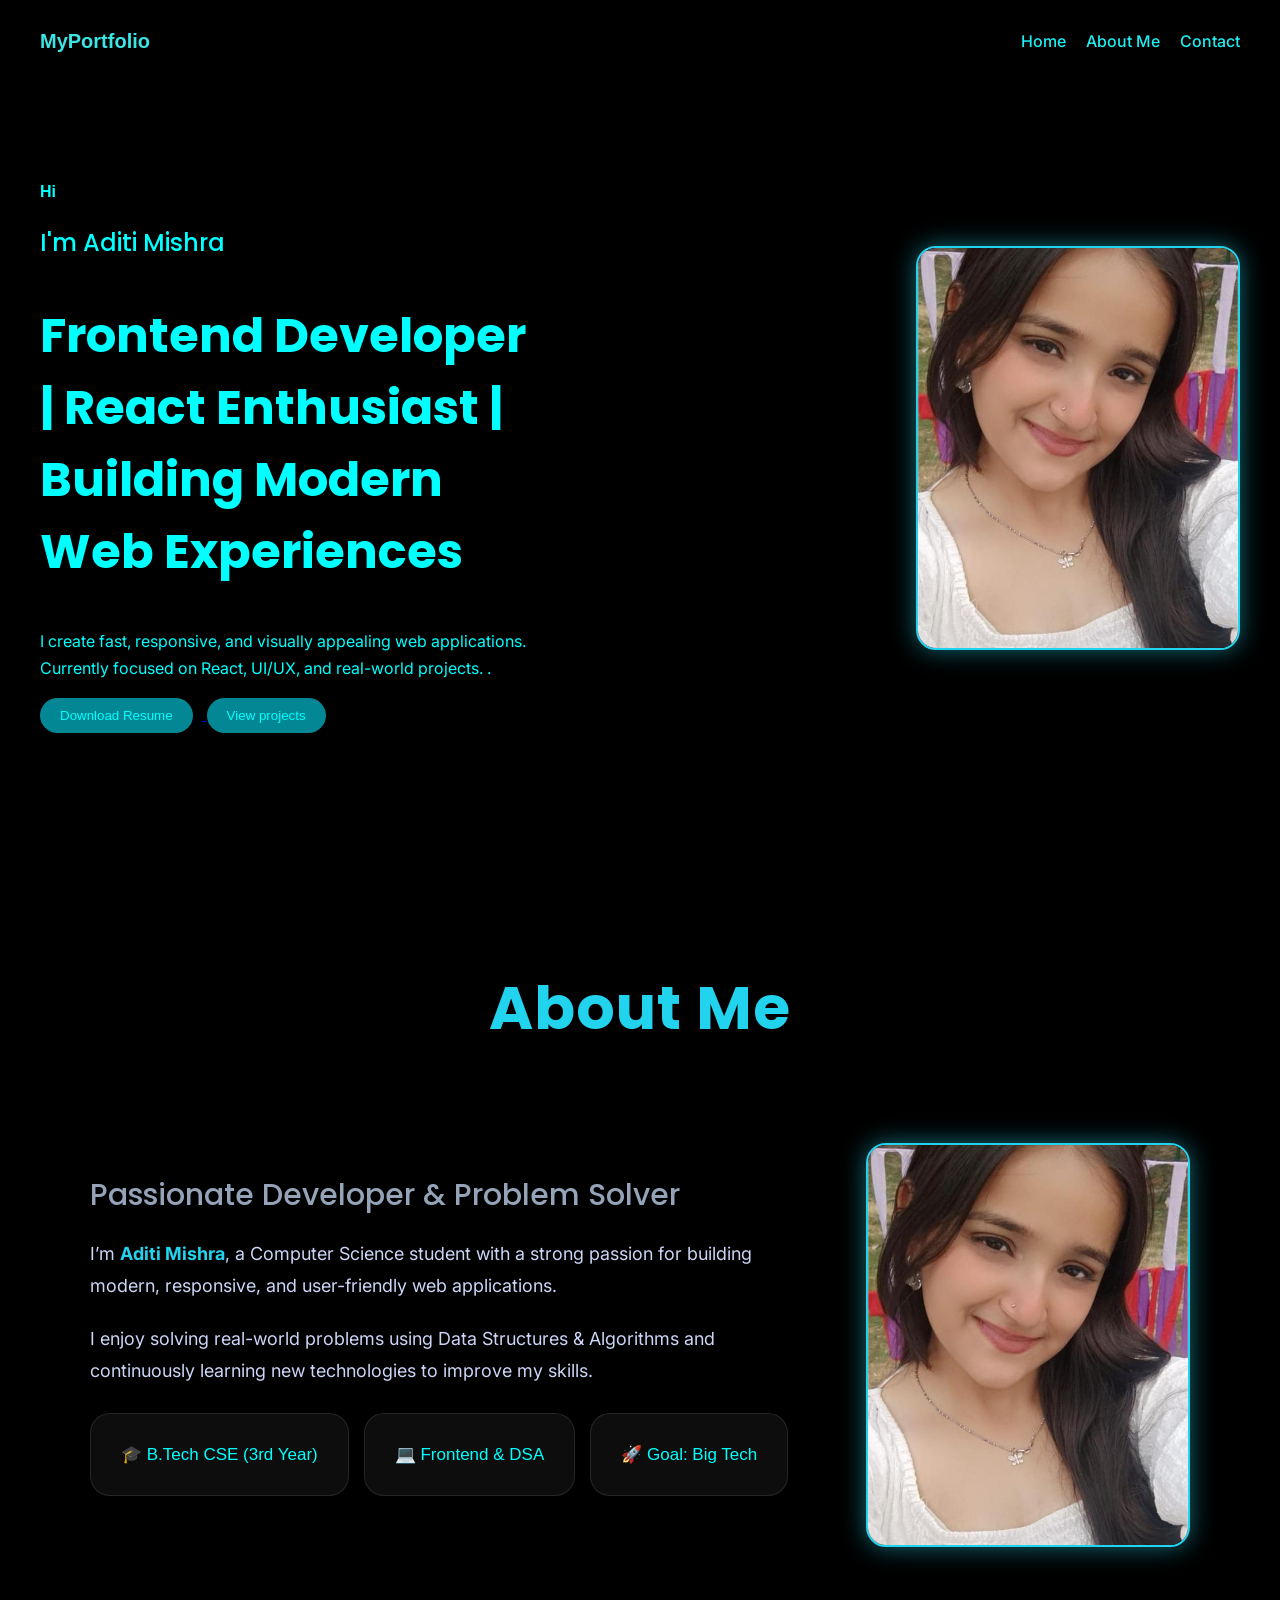
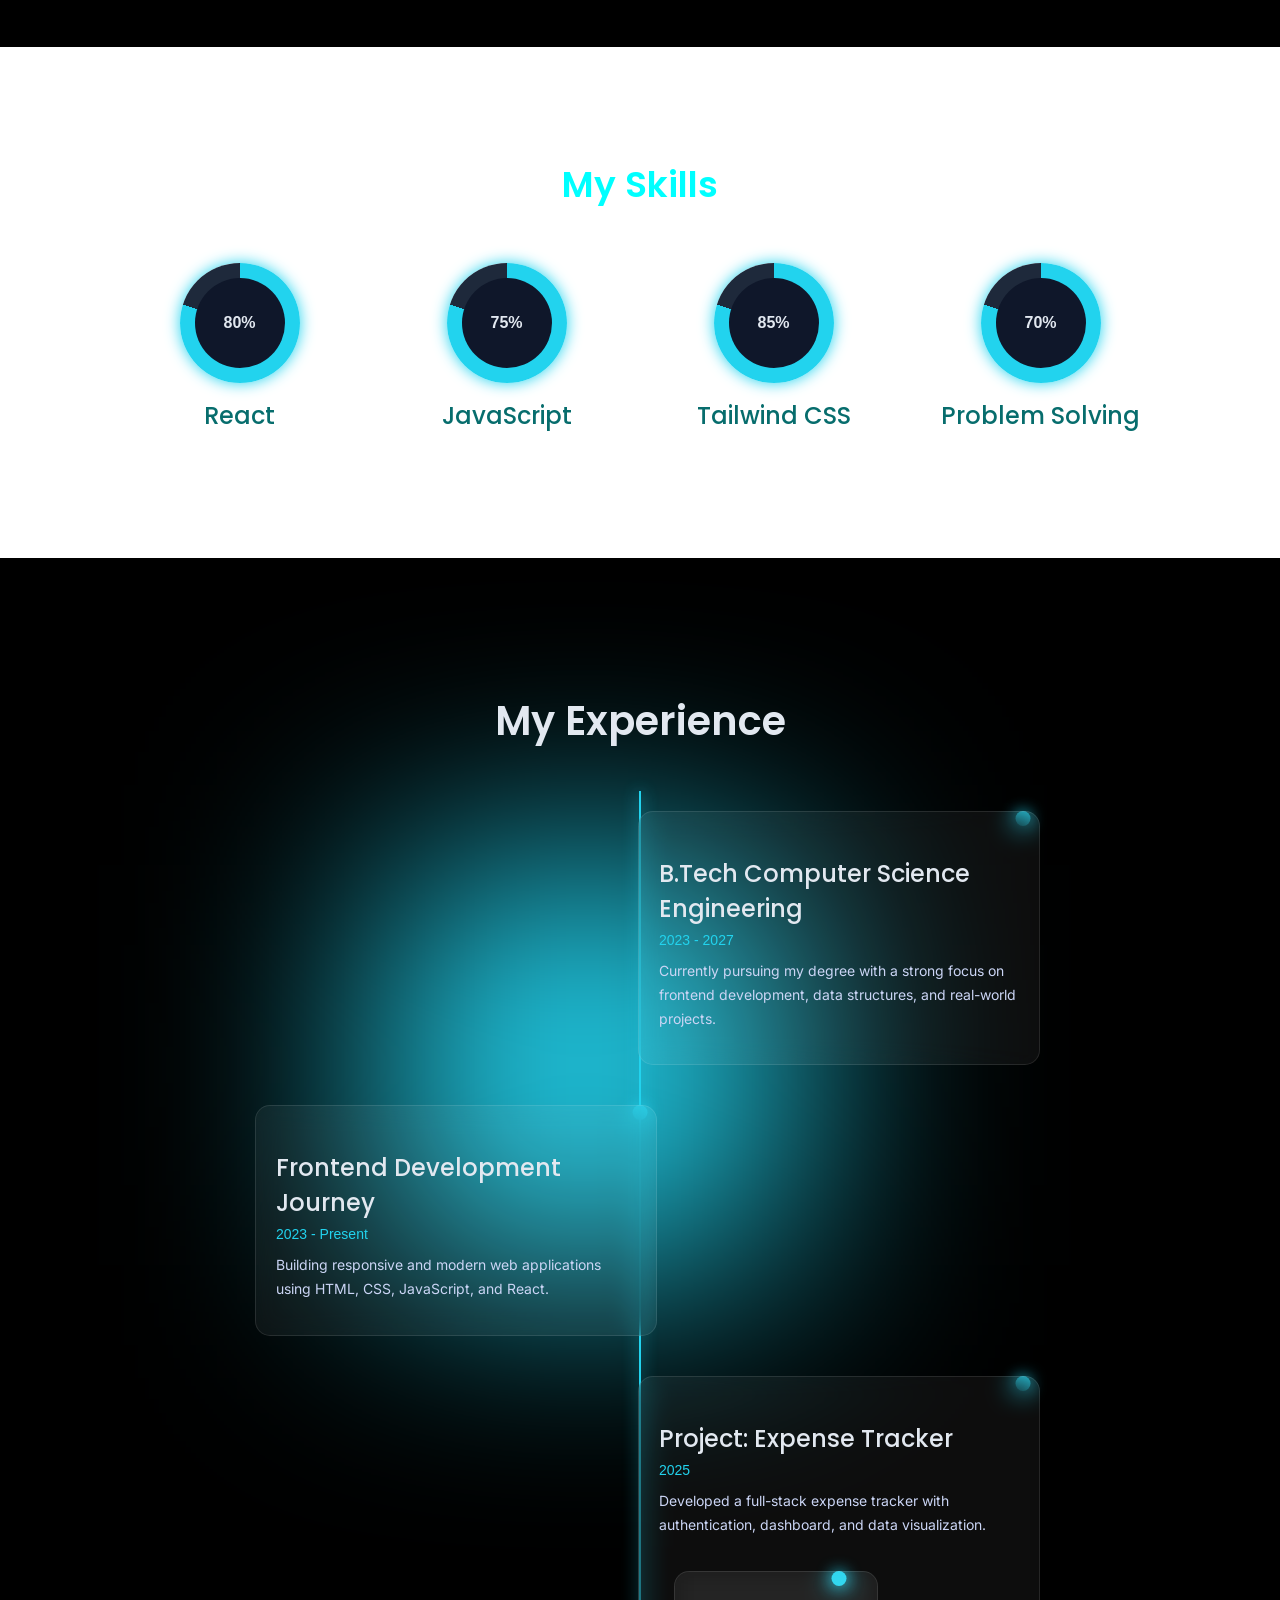
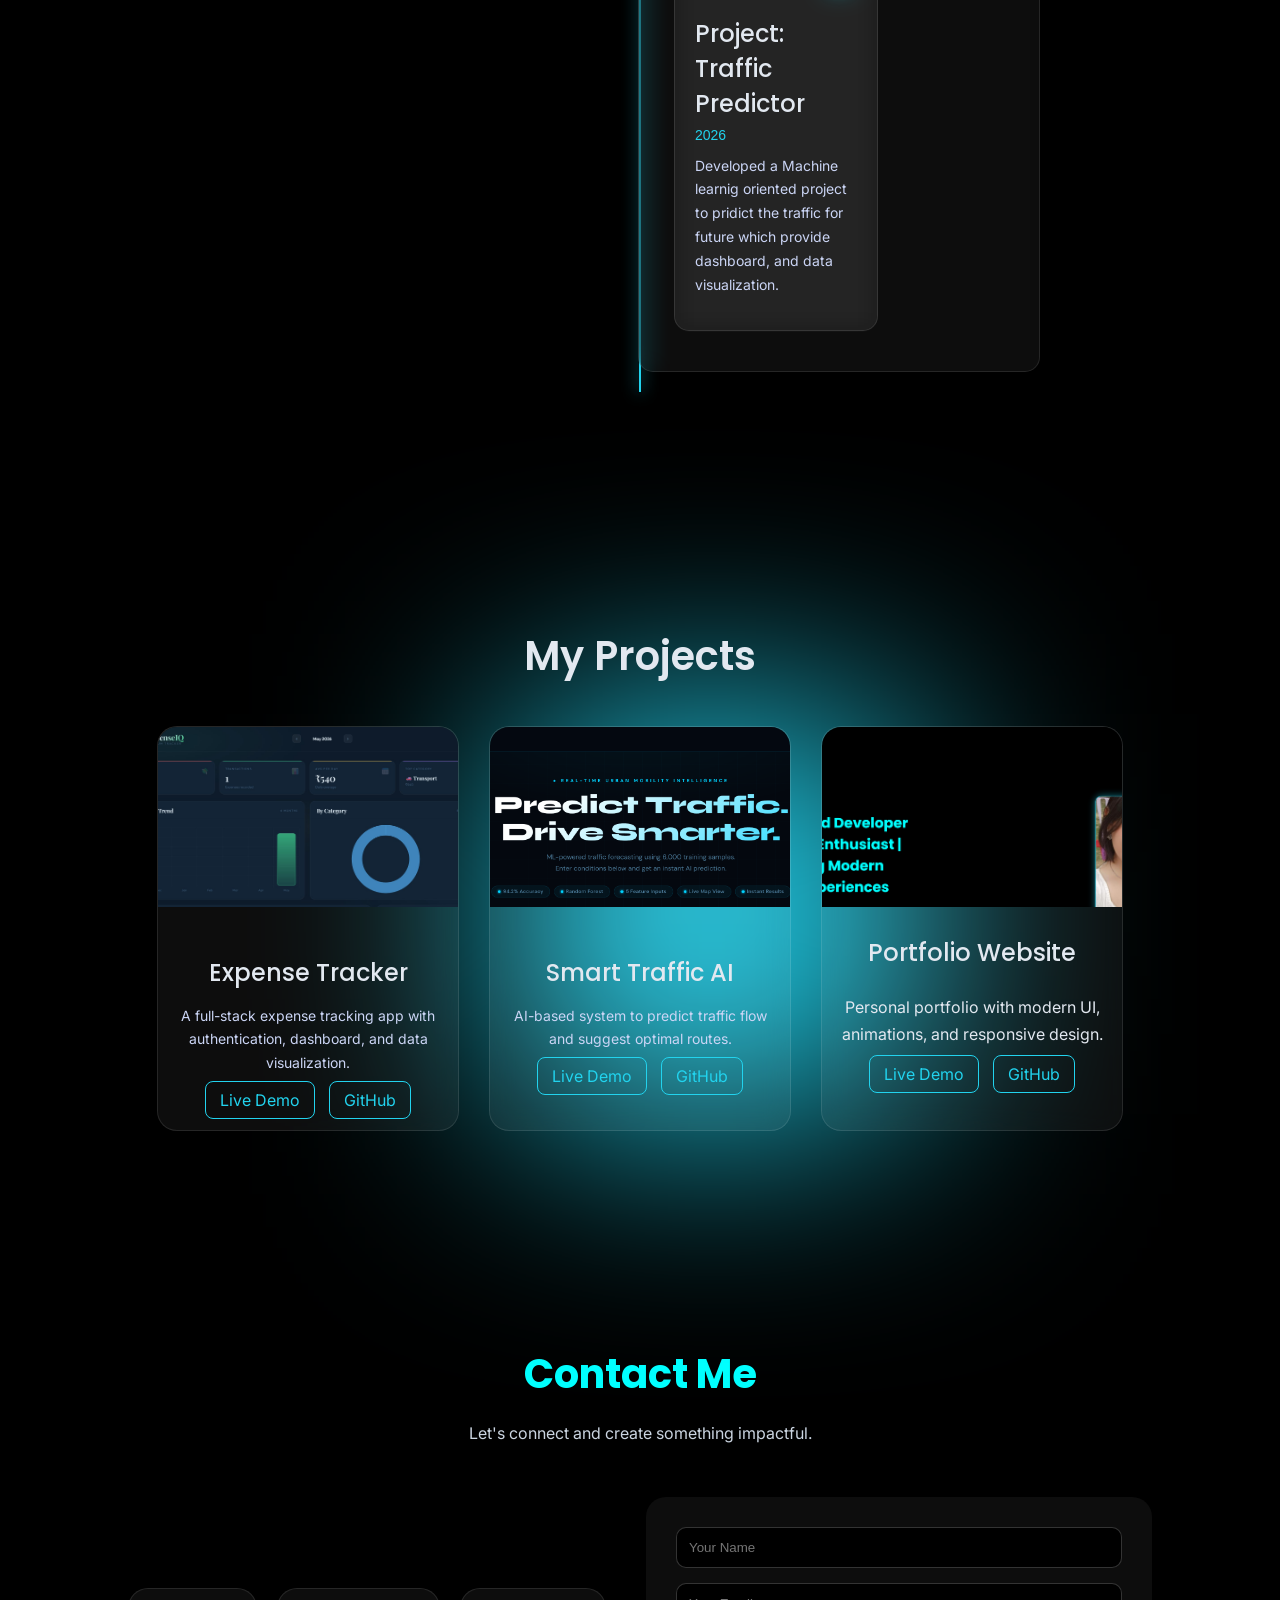
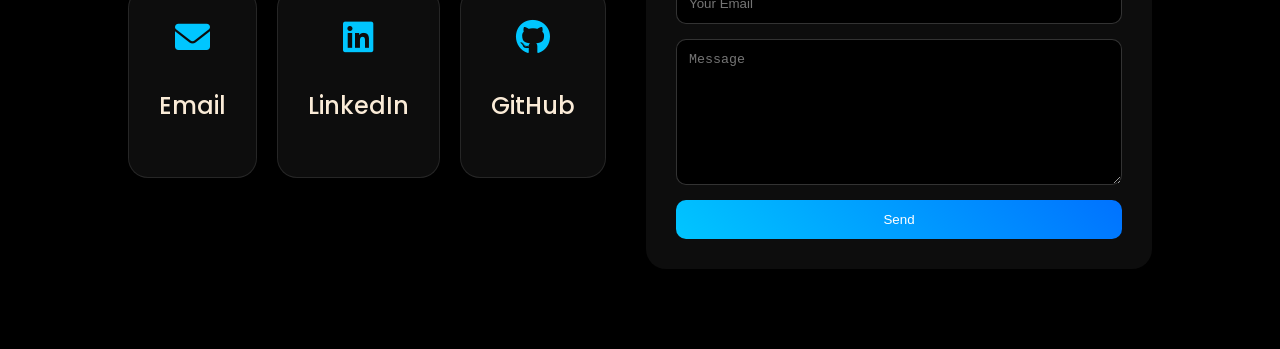
<file: index.html>
<!DOCTYPE html>
<html lang="en">
<head>
  <meta charset="UTF-8">
  <title>My Portfolio</title>

 <link rel="stylesheet" href="style.css">
 <link rel="stylesheet" href="https://cdnjs.cloudflare.com/ajax/libs/font-awesome/6.0.0/css/all.min.css">
 <link href="https://fonts.googleapis.com/css2?family=Poppins:wght@400;600;700&family=Inter:wght@300;400;500&display=swap" rel="stylesheet">
 
</head>

<body>

  <!-- NAVBAR -->
  <nav class="navbar">
    <div class="logo">MyPortfolio</div>
    <ul class="nav-links">
      <li><a href="#home">Home</a></li>
      <li><a href="about.html">About Me</a></li>
      <li><a href="#contact">Contact </a></li>
    </ul>
  </nav>

  <!-- HERO -->
  <section id="home" class="hero">
    <div class="hero-text">
      <h4>Hi</h4>
      <h3> I'm  Aditi Mishra</h3>
      <h1> Frontend Developer | React Enthusiast | Building Modern Web Experiences</h1> 
      <p>I create fast, responsive, and visually appealing web applications.
Currently focused on React, UI/UX, and real-world projects. .</p>
<a href="image/ADITI MISHRA cv (10).pdf" download>
  <button class="btn">Download Resume</button>
</a>  
      <button class="btn">View projects</button>
    </div>

    <div class ="imagebg">
    <img src="image/Aditi Mishra.jpeg">
  </section>

  <!-- ABOUT -->
  <!-- ABOUT -->
<section id="about">

  <!-- TOP HEADING -->
  <h2 class="about-title">About Me</h2>

  <div class="about-container">

    <!-- LEFT CONTENT -->
    <div class="about-content">
      <h3>Passionate Developer & Problem Solver</h3>

      <p>
        I’m <span>Aditi Mishra</span>, a Computer Science student with a strong passion for building modern, responsive, and user-friendly web applications.
      </p>

      <p>
        I enjoy solving real-world problems using Data Structures & Algorithms and continuously learning new technologies to improve my skills.
      </p>

      <div class="about-cards">
        <div class="card">🎓 B.Tech CSE (3rd Year)</div>
        <div class="card">💻 Frontend & DSA</div>
        <div class="card">🚀 Goal: Big Tech</div>
      </div>
    </div>

    <!-- RIGHT IMAGE -->
    <div class="about-image">
      <img src="image/Aditi Mishra.jpeg" alt="Aditi">
    </div>

  </div>

</section>

<!--skills-->
<section id="skills">
  <h2>My Skills</h2>

  <div class="skills-container">

    <div class="skill-card">
      <div class="circle">
        <span>80%</span>
      </div>
      <h3>React</h3>
    </div>

    <div class="skill-card">
      <div class="circle">
        <span>75%</span>
      </div>
      <h3>JavaScript</h3>
    </div>

    <div class="skill-card">
      <div class="circle">
        <span>85%</span>
      </div>
      <h3>Tailwind CSS</h3>
    </div>

    <div class="skill-card">
      <div class="circle">
        <span>70%</span>
      </div>
      <h3>Problem Solving</h3>
    </div>

  </div>
</section>
<!--Experince-->
<section id="experience">
  <h2 class="section-title">My Experience</h2>

  <div class="timeline">

    <!-- ITEM 1 -->
    <div class="timeline-item">
      <div class="timeline-dot"></div>
      <div class="timeline-content">
        <h3>B.Tech Computer Science Engineering</h3>
        <span>2023 - 2027</span>
        <p>
          Currently pursuing my degree with a strong focus on frontend development,
          data structures, and real-world projects.
        </p>
      </div>
    </div>

    <!-- ITEM 2 -->
    <div class="timeline-item">
      <div class="timeline-dot"></div>
      <div class="timeline-content">
        <h3>Frontend Development Journey</h3>
        <span>2023 - Present</span>
        <p>
          Building responsive and modern web applications using HTML, CSS,
          JavaScript, and React.
        </p>
      </div>
    </div>

    <!-- ITEM 3 -->
    <div class="timeline-item">
      <div class="timeline-dot"></div>
      <div class="timeline-content">
        <h3>Project: Expense Tracker</h3>
        <span>2025</span>
        <p>
          Developed a full-stack expense tracker with authentication,
          dashboard, and data visualization.
        </p>
        <div class="timeline-item">
      <div class="timeline-dot"></div>
      <div class="timeline-content">
        <h3>Project: Traffic Predictor</h3>
        <span>2026</span>
        <p>
          Developed a Machine learnig oriented project to pridict the traffic for future which provide
          dashboard, and data visualization.
        </p>
      </div>
      </div>
    </div>

  </div>
</section>
<section id="projects">
  <h2 class="section-title">My Projects</h2>

  <div class="projects-container">

    <!-- PROJECT 1 -->
    <div class="project-card">
      <img src="image/project1image.jpg" alt="Expense Tracker">

      <div class="project-content">
        <h3>Expense Tracker</h3>
        <p>
          A full-stack expense tracking app with authentication,
          dashboard, and data visualization.
        </p>

        <div class="project-buttons">
          <a href="https://aditimishra98211-rgb.github.io/expense-tracker/">Live Demo</a>
          <a href="https://github.com/aditimishra98211-rgb/expense-tracker">GitHub</a>
        </div>
      </div>
    </div>

    <!-- PROJECT 2 -->
    <div class="project-card">
    <img src="image/Screenshot 2026-04-22 012758.png" alt="taffic ai">

      <div class="project-content">
        <h3>Smart Traffic AI</h3>
        <p>
          AI-based system to predict traffic flow and suggest optimal routes.
        </p>

        <div class="project-buttons">
          <a href="https://smart-traffic-ai-7.onrender.com">Live Demo</a>
          <a href="#">GitHub</a>
        </div>
      </div>
    </div>

    <!-- PROJECT 3 -->
    <div class="project-card">
   <img src="image/Screenshot 2026-04-22 014218.png" alt="portfolio>

      <div class="project-content">
        <h3>Portfolio Website</h3>
        <p>
          Personal portfolio with modern UI, animations, and responsive design.
        </p>

        <div class="project-buttons">
          <a href="#">Live Demo</a>
          <a href="#">GitHub</a>
        </div>
      </div>
    </div>

  </div>
</section>
  <!-- CONTACT -->
 <section class="contact">
  <h1>Contact Me</h1>
  <p class="subtitle">Let's connect and create something impactful.</p>

   <div class="contact-container">  <!-- Parent flex container -->

  <!-- LEFT SIDE -->
  <div class="contact-left">
    <div class="card">
      <i class="fas fa-envelope"></i>
      <a href="mailto:aditimishra98211@gmail.com"><h3>Email</h3></a>
    </div>

    <div class="card">
      <i class="fab fa-linkedin"></i>
      <a href="https://www.linkedin.com/in/aditi-mishra-0718652a6/">
        <h3>LinkedIn</h3>
      </a>
    </div>

    <div class="card">
      <i class="fab fa-github"></i>
      <a href="https://github.com/aditimishra98211-rgb">
        <h3>GitHub</h3>
      </a>
    </div>
  </div>

  <!-- RIGHT SIDE -->
  <div class="contact-right">
    <form>
      <input type="text" placeholder="Your Name">
      <input type="email" placeholder="Your Email">
      <textarea placeholder="Message"></textarea>
      <button>Send</button>
    </form>
  </div>

</div>
</body>
</html>
</file>
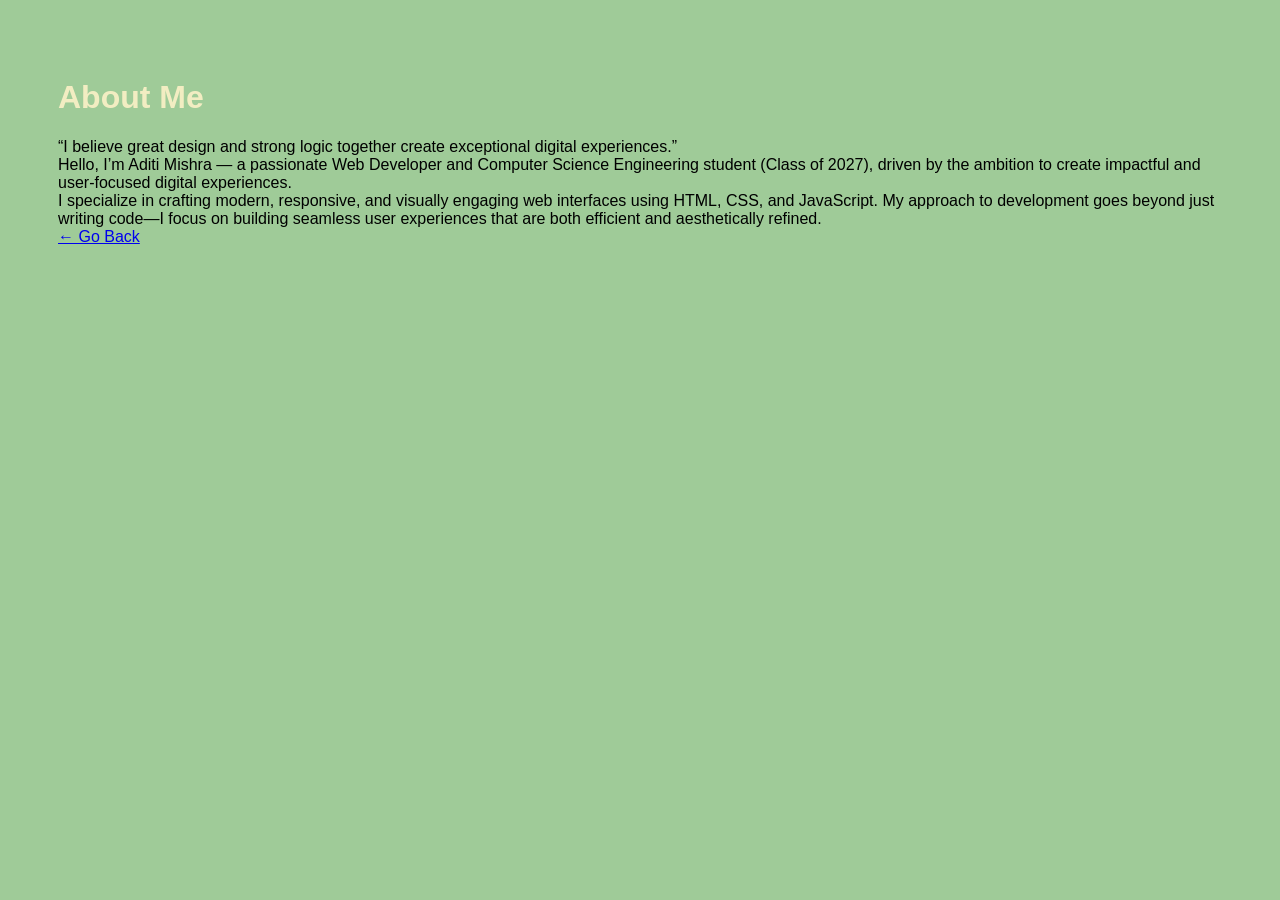
<file: about.html>
<!DOCTYPE html>
<html lang="en">
<head>
  <meta charset="UTF-8">
  <title>About Me</title>

  <style>
    body {
      font-family: Arial;
      padding: 50px;
      background: rgb(159, 203, 152);
    }

    h1 {
      color: rgb(242, 237, 194);
    }
  </style>
</head>

<body>

  <h1>About Me</h1>
  <div>“I believe great design and strong logic together create exceptional digital experiences.”</div>
  <div>Hello, I’m Aditi Mishra — a passionate Web Developer and Computer Science Engineering student (Class of 2027), driven by the ambition to create impactful and user-focused digital experiences.</div>
  <div>I specialize in crafting modern, responsive, and visually engaging web interfaces using HTML, CSS, and JavaScript. My approach to development goes beyond just writing code—I focus on building seamless user experiences that are both efficient and aesthetically refined.</div>

  <a href="index.html">← Go Back</a>

</body>
</html>
</file>
<file: style.css>
html {
      scroll-behavior: smooth;
    }

    body {
      margin: 0;
      font-family: Arial, sans-serif;
    }

    /* NAVBAR */
    .navbar {
      display: flex;
      justify-content: space-between;
      align-items: center;
      padding: 15px 40px;
      background:black;
      position: sticky;
      top: 0;
      box-shadow:aqua;
    }

    .logo {
      font-weight: bold;
      font-size: 20px;
      color:rgb(60, 229, 229)
    }

    .nav-links {
      display: flex;
      list-style: none;
      gap: 20px;
    }

    .nav-links a {
      text-decoration: none;
      color: rgb(30, 238, 242);
      font-weight: 500;
      background-color: black;
    }

    /* HERO SECTION */
    .hero {
      display: flex;
      justify-content: space-between;
      align-items: center;
      padding: 80px 40px;
      background:rgb(0, 0, 0)
    }

    .hero-text {
      max-width: 500px;
      color:aqua
    }

    .hero h1 {
      font: size 65px;
    }

    .btn {
      padding: 10px 20px;
      border-radius: 20px;
      border: none;
      background:rgb(4, 135, 149);
      color: aqua;
      cursor: pointer;
      margin-right: 10px;
    }

    /* SECTIONS */
    section {
      padding: 80px 40px;
      section {
  border-top: 1px solid rgba(255,255,255,0.1);
  box-shadow: inset 0 1px 20px rgba(34,211,238,0.2);
}

    }
    .imagebg{
  display: flex;
  justify-content: flex-end;
}

.imagebg img {
  width: 320px;
  height: 400px;
  object-fit: cover;
  border-radius: 20px;
  border: 2px solid #22d3ee;
  box-shadow: 0 0 25px rgba(34, 211, 238, 0.5);
  transition: 0.3s;
}

/* IMAGE HOVER */
.imagebg img:hover {
  transform: scale(1.05);
  box-shadow: 0 0 35px #22d3ee;
}
/* ===== ABOUT SECTION ===== */
#about {
  padding: 100px 60px;
  background: black;
  color:aqua;
}

/* TOP HEADING */
.about-title {
  text-align: center;
  font-size: 60px;
  font-weight: 700;
  color: #22d3ee;
  margin-bottom: 90px;
  letter-spacing: 1px;
}

/* MAIN LAYOUT */
.about-container {
  max-width: 1100px;
  margin: auto;
  display: flex;
  align-items: flex-start;
  justify-content: space-between;
  gap: 70px;
  flex-wrap: wrap;
}

/* LEFT CONTENT */
.about-content {
  flex: 1;
  min-width: 320px;
}

/* SUBHEADING */
.about-content h3 {
  font-size: 30px;
  color: #94a3b8;
  margin-bottom: 20px;
}

/* PARAGRAPH */
.about-content p {
  font-size: 18px;
  line-height: 1.8;
  margin-bottom: 20px;
  color: #cbd5f5;
}

/* NAME HIGHLIGHT */
.about-content span {
  color: #22d3ee;
  font-weight: bold;
}

/* RIGHT IMAGE */
.about-image {
  display: flex;
  justify-content: flex-end;
}

.about-image img {
  width: 320px;
  height: 400px;
  object-fit: cover;
  border-radius: 20px;
  border: 2px solid #22d3ee;
  box-shadow: 0 0 25px rgba(34, 211, 238, 0.5);
  transition: 0.3s;
}

/* IMAGE HOVER */
.about-image img:hover {
  transform: scale(1.05);
  box-shadow: 0 0 35px #22d3ee;
}

/* CARDS */
.about-cards {
  display: flex;
  gap: 15px;
  margin-top: 25px;
  flex-wrap: wrap;
}

/* CARD STYLE */
.card {
  padding: 12px 22px;
  border-radius: 12px;
  background: rgba(255,255,255,0.05);
  backdrop-filter: blur(10px);
  border: 1px solid rgba(255,255,255,0.1);
  font-size: 17px;
  transition: 0.3s;
}

/* CARD HOVER */
.card:hover {
  transform: translateY(-6px);
  box-shadow: 0 0 15px #22d3ee;
}

/* SECTION */
#skills {
  padding: 80px 20px;
  text-align: center;
   background : linear-gradient(black);
   color: aqua;
}
 


/* GRID */
.skills-container {
  display: flex;
  justify-content: center;
  gap: 25px;
  flex-wrap: wrap;
}

/* CARD */
.skill-card {
  width: 200px;
  padding: 20px;
  border-radius: 20px;
  background: rgba(255, 255, 255, 0.05);
  backdrop-filter: blur(12px);
  border: 1px solid rgba(255,255,255,0.1);
  transition: 0.3s;
  text-align: center;
}

/* HOVER */
.skill-card:hover {
  transform: translateY(-10px);
  box-shadow: 0 0 25px #22d3ee;
}

/* CIRCLE */
.circle {
  width: 120px;
  height: 120px;
  margin: auto;
  border-radius: 50%;
  display: flex;
  align-items: center;
  justify-content: center;
  position: relative;

  background: conic-gradient(#22d3ee 80%, #1e293b 0%);
}
.circle {
  box-shadow: 0 0 15px #22d3ee;
}

/* INNER CIRCLE */
.circle::before {
  content: "";
  position: absolute;
  width: 90px;
  height: 90px;
  background: #0f172a;
  border-radius: 50%;
}

/* TEXT INSIDE */
.circle span {
  position: relative;
  color: #e2e8f0;
  font-weight: bold;
}

/* TITLE */
.skill-card h3 {
  margin-top: 15px;
  color: rgb(7, 109, 109);
}
/* SECTION */
#experience {
  padding: 100px 20px;
  background: black;
  color: #e2e8f0;
  position: relative;
}

/* TITLE */
.section-title {
  font-size: 40px;
  text-align: center;
  margin-bottom: 40px;
}

/* TIMELINE */
.timeline {
  position: relative;
  max-width: 800px;
  margin: auto;
}

/* VERTICAL LINE */
.timeline::before {
  content: "";
  position: absolute;
  left: 50%;
  width: 2px;
  height: 100%;
  background: #22d3ee;
  transform: translateX(-50%);
  box-shadow: 0 0 15px #22d3ee;
}

/* ITEM */
.timeline-item {
  display: flex;
  justify-content: flex-end;
  padding: 20px 0;
  position: relative;
}

/* ALTERNATE SIDE */
.timeline-item:nth-child(even) {
  justify-content: flex-start;
}

/* DOT */
.timeline-dot {
  position: absolute;
  left: 50%;
  width: 15px;
  height: 15px;
  background: #22d3ee;
  border-radius: 50%;
  transform: translateX(-50%);
  box-shadow: 0 0 15px #22d3ee;
}

/* CONTENT CARD */
.timeline-content {
  width: 45%;
  background: rgba(255,255,255,0.05);
  padding: 20px;
  border-radius: 15px;
  backdrop-filter: blur(12px);
  border: 1px solid rgba(255,255,255,0.1);
  transition: 0.3s;
}

/* HOVER */
.timeline-content:hover {
  transform: translateY(-8px);
  box-shadow: 0 0 25px #22d3ee;
}

/* TEXT */
.timeline-content h3 {
  margin-bottom: 5px;
}

.timeline-content span {
  font-size: 14px;
  color: #22d3ee;
}

.timeline-content p {
  margin-top: 10px;
  font-size: 14px;
  color: #cbd5f5;
}

/* GLOW BACKGROUND */
#experience::before {
  content: "";
  position: absolute;
  width: 400px;
  height: 400px;
  background: #22d3ee;
  filter: blur(120px);
  top: 20%;
  left: 30%;
  z-index: 0;
}

#experience * {
  position: relative;
  z-index: 1;
}

/* RESPONSIVE */
@media (max-width: 768px) {
  .timeline::before {
    left: 10px;
  }

  .timeline-item {
    justify-content: flex-start;
    padding-left: 30px;
  }

  .timeline-dot {
    left: 10px;
  }

  .timeline-content {
    width: 100%;
  }
}
/* SECTION */
#projects {
  padding: 100px 20px;
  background:black;
  color: #e2e8f0;
  text-align: center;
  position: relative;
}

/* TITLE */
.section-title {
  font-size: 36px;
  margin-bottom: 50px;
  
}

/* GRID */
.projects-container {
  display: flex;
  justify-content: center;
  gap: 30px;
  flex-wrap: wrap;
}

/* CARD */
.project-card {
  width: 300px;
  border-radius: 20px;
  overflow: hidden;
  background: rgba(255,255,255,0.05);
  backdrop-filter: blur(12px);
  border: 1px solid rgba(255,255,255,0.1);
  transition: 0.3s;
}

/* IMAGE */
.project-card img {
  width: 100%;
  height: 180px;
  object-fit: cover;
}

/* CONTENT */
.project-content {
  padding: 20px;
}

/* TEXT */
.project-content h3 {
  margin-bottom: 10px;
}

.project-content p {
  font-size: 14px;
  color: #cbd5f5;
}

/* BUTTONS */
.project-buttons {
  margin-top: 15px;
}

.project-buttons a {
  text-decoration: none;
  padding: 8px 14px;
  margin: 5px;
  border-radius: 8px;
  border: 1px solid #22d3ee;
  color: #22d3ee;
  transition: 0.3s;
}

/* BUTTON HOVER */
.project-buttons a:hover {
  background: #22d3ee;
  color: black;
}

/* CARD HOVER */
.project-card:hover {
  transform: translateY(-10px);
  box-shadow: 0 0 25px #22d3ee;
  object-fit: contain;
}

/* GLOW BACKGROUND */
#projects::before {
  content: "";
  position: absolute;
  width: 400px;
  height: 400px;
  background: #22d3ee;
  filter: blur(120px);
  top: 30%;
  left: 40%;
  z-index: 0;
}

#projects * {
  position: relative;
  z-index: 1;
}
h1, h2, h3 {
  font-family: 'Poppins', sans-serif;
}

p, a, li {
  font-family: 'Inter', sans-serif;
}
h1 { font-size: 48px; font-weight: 700; }
h2 { font-size: 36px; font-weight: 600; }
h3 { font-size: 24px; font-weight: 500; }

p  { font-size: 16px; line-height: 1.7; }
.section-title {
  font-size: 40px;
  text-align: center;
  margin-bottom: 40px;
}
.gradient-text {
  background: linear-gradient(to right, #22d3ee, #6366f1);
  -webkit-background-clip: text;
  color: transparent;
}
.contact {
  padding: 80px 10%;
  text-align: center;
  background:black;
  color: aqua;
}

.contact h1 {
  font-size: 40px;
  margin-bottom: 10px;
}

.subtitle {
  color: #cbd5e1;
  margin-bottom: 50px;
}

.contact-container {
  display: flex;
  justify-content: space-between;
  align-items: center;
  gap: 40px;
}

/* LEFT SIDE */
.contact-left {
  display: flex;
  gap: 20px;
}

.card {
  background: rgba(255,255,255,0.05);
  padding: 30px;
  border-radius: 20px;
  backdrop-filter: blur(10px);
  transition: 0.3s;
  cursor: pointer;
}
.card i {
  font-size: 35px;
  margin-bottom: 10px;
  color: #00c6ff;
}

.card:hover {
  transform: translateY(-10px);
  background: rgba(255,255,255,0.1);
}

/* RIGHT SIDE FORM */
.contact-right {
  width: 50%;
  background: rgba(255,255,255,0.05);
  padding: 30px;
  border-radius: 20px;
  backdrop-filter: blur(15px);
}

form {
  display: flex;
  flex-direction: column;
  gap: 15px;
}

input, textarea {
  padding: 12px;
  border: none;
  border-radius: 10px;
  outline: none;
  background: black;   
  color: aqua;
  border: 1px solid rgba(255,255,255,0.2);

}

textarea {
  height: 120px;
}

button {
  padding: 12px;
  border: none;
  border-radius: 10px;
  background: linear-gradient(45deg, #00c6ff, #0072ff);
  color: white;
  cursor: pointer;
  transition: 0.3s;
}

button:hover {
  transform: scale(1.05);
}
.card a{
  text-decoration: none;
  color: antiquewhite;
}
</file>
